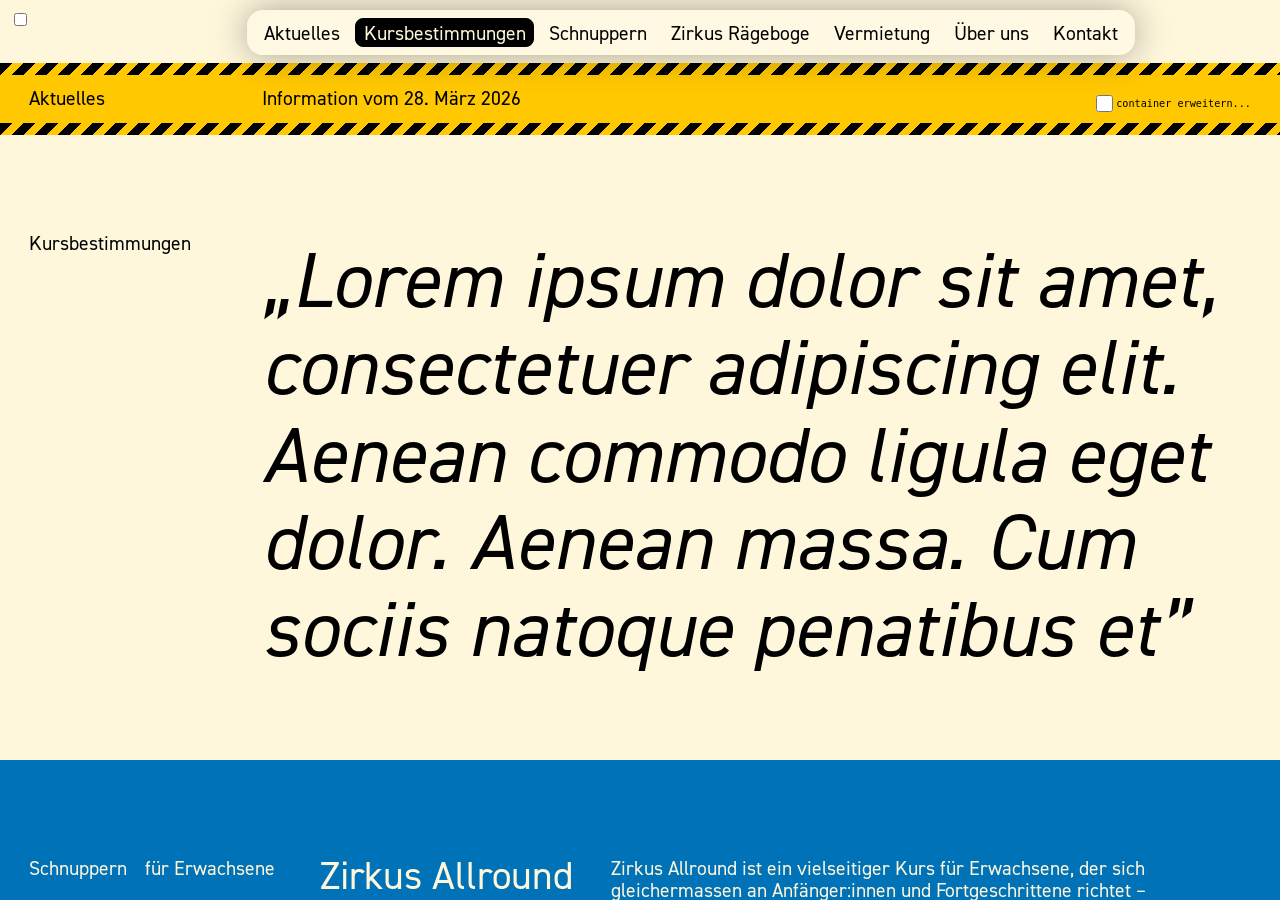
<file: index.html>
<!DOCTYPE html>
<html lang="de">
    <head>
        <meta charset="utf-8">
        <meta name="author" content="Tim Ott">
        <meta name="copyright" content="Tim Ott">
        <meta name="language" content="German">
        <meta name="revisit-after" content="7 days">
        <meta name="robots" content="index, follow, noarchive, nosnippet">
        <meta name="googlebot" content="index, follow">
        <meta name="viewport" content="width=device-width, initial-scale=1">
        <link rel="shortcut icon" type="image/png" href="assets/favicon.png">
        <link rel="stylesheet" type="text/css" href="css/stylesheet.min.css">
        <link rel="canonical" href="https://timott.ch">
        <meta name="title" content="Architekturfotograf mit Sitz in der Schweiz">
        <meta name="description" content="Vom Architekturmodell, über regelmässige Baustellenaufnahmen, bis hin zur umfassenden Schlussdokumentation freue ich mich, Ihre Arbeiten zur Aufwertung Ihres Portfolios nach klaren Vorgaben oder eigener Interpretation festhalten zu dürfen. Für Ihre Aufträge bin ich in der gesamten Schweiz sowie dem angrenzenden Ausland verfügbar.">
        <meta name="keywords" content="Tim Ott, timott, timott.ch, Architekturfotograf, Architekturfotografie, Architektur, architecture, architectural photographer, Schweiz, switzerland, Architekturmodell, Baustellenaufnahmen, Schlussdokumentation">
        <meta name="google-site-verification" content="xSkSBxSqVInMOVCsHo_F6kJqnmHd_l0r-AQa3zJwH3k">
        <meta property="og:type" content="website">
        <meta property="og:url" content="https://timott.ch">
        <meta property="og:site_name" content="Architekturfotograf mit Sitz in der Schweiz">
        <meta property="og:title" content="Architekturfotograf mit Sitz in der Schweiz">
        <meta property="og:description" content="Vom Architekturmodell, über regelmässige Baustellenaufnahmen, bis hin zur umfassenden Schlussdokumentation freue ich mich, Ihre Arbeiten zur Aufwertung Ihres Portfolios nach klaren Vorgaben oder eigener Interpretation festhalten zu dürfen. In der gesamten Schweiz sowie dem angrenzenden Ausland für Ihre Aufträge verfügbar.">
        <meta property="og:image" content="https://timott.ch/assets/wartenbergstrasse/wartenbergstrasse_052c.jpg">
        <meta property="og:image:type" content="image/jpeg">
        <meta property="og:image:width" content="1400">
        <meta property="og:image:height" content="1000">
        <meta property="twitter:url" content="https://timott.ch">
        <meta property="twitter:title" content="Architekturfotograf mit Sitz in der Schweiz">
        <meta property="twitter:description" content="Vom Architekturmodell, über regelmässige Baustellenaufnahmen, bis hin zur umfassenden Schlussdokumentation freue ich mich, Ihre Arbeiten zur Aufwertung Ihres Portfolios nach klaren Vorgaben oder eigener Interpretation festhalten zu dürfen. In der gesamten Schweiz sowie dem angrenzenden Ausland für Ihre Aufträge verfügbar.">
        <meta property="twitter:card" content="summary_large_image">
        <meta property="twitter:image" content="https://timott.ch/assets/wartenbergstrasse/wartenbergstrasse_052c.jpg">
        <title>ZSB</title>
        <script type="application/ld+json">
            {
            "@context": "https://schema.org",
            "@type": "Photographer",
            "name": "Tim Ott",
            "url": "https://timott.ch",
            "image": "https://timott.ch/assets/wartenbergstrasse/wartenbergstrasse_052c.jpg",
            "areaServed": {
                "@type": "Country",
                "name": "Switzerland"
            },
            "openingHoursSpecification": [
                {
                "@type": "OpeningHoursSpecification",
                "dayOfWeek": [
                    "Monday",
                    "Tuesday",
                    "Wednesday",
                    "Thursday",
                    "Friday"
                ],
                "opens": "09:00",
                "closes": "18:00"
                }
            ],
            "sameAs": [
                "https://www.linkedin.com/in/tim-ott",
                "https://www.instagram.com/timott.ch"
            ],
            "description": "Seit Abschluss der vierjährigen Ausbildung zum Fotograf EFZ an der F+F Schule für Kunst und Design in Zürich, mit vorangehendem Besuch des einjährigen Vorkurses an der Schule für Gestaltung in Basel, betätige ich mich als freischaffender Fotograf im Bereich der Architekturfotografie. Vom Architekturmodell, über regelmässige Baustellenaufnahmen, bis hin zur umfassenden Schlussdokumentation freue ich mich, Ihre Arbeiten zur Aufwertung Ihres Portfolios nach klaren Vorgaben oder eigener Interpretation festhalten zu dürfen. Für Ihre Aufträge bin ich in der gesamten Schweiz sowie dem angrenzenden Ausland verfügbar."
            }
        </script>
    </head>
    <body oncontextmenu="return false">
        <svg class="pageFader"></svg>

        <div class="SQ"></div>

        <div class="navTR fontM">
            <!--
            <img src="assets/logo.png" alt="" style="max-height: 100px;">
            -->
        </div>
        
        



<label class="menu-toggle-btn">
    <input type="checkbox" id="menu-toggle" class="menu-toggle">
    <div>
        <span></span>
        <span></span>
    </div>
</label>
<!---->
<nav class="menu fontM">
    <div class="menu-link" data-target="updates">Aktuelles</div>
    <div class="menu-link active" data-target="bestimmungen">Kursbestimmungen</div>
    <div class="menu-link" data-target="trial">Schnuppern</div>
    <div class="menu-link" data-target="zr">Zirkus Rägeboge</div>
    <div class="menu-link active" data-target="rental">Vermietung</div>
    <div class="menu-link" data-target="about">Über uns</div>
    <div class="menu-link" data-target="contact">Kontakt</div>
</nav>

<script>
const menuToggle = document.getElementById('menu-toggle');
const body = document.body;

function syncMenuLock() {
    body.style.overflow = menuToggle.checked ? 'hidden' : '';
}

menuToggle?.addEventListener('change', syncMenuLock);

document.querySelectorAll('.menu .menu-link').forEach(link => {
    link.addEventListener('click', () => {
        if (window.innerWidth <= 767.9) {
            menuToggle.checked = false;
            syncMenuLock();
        }
    });
});
</script>



        <div class="container">
            <!--

                        <svg class="exception" width="400px" height="400px" viewBox="0 0 400 400" xmlns="http://www.w3.org/2000/svg" style="fill: rgb(255, 102, 0);">
                            <circle cx="0px" cy="200px" r="200px"/>
                        </svg>
                        <svg class="exception" width="800" height="400" viewBox="0 0 800 400" xmlns="http://www.w3.org/2000/svg" style="margin-top: 400px;">
                            <rect x="0" y="0" width="800" height="400" rx="200"/>
                        </svg>
                        <svg class="exception pulse" width="200px" height="200px" viewBox="0 0 400 400" xmlns="http://www.w3.org/2000/svg" style="margin-left: 400px;">
                            <circle cx="200px" cy="200px" r="200px"/>
                        </svg>
                        <svg class="exception pulse" width="200px" height="200px" viewBox="0 0 400 400" xmlns="http://www.w3.org/2000/svg" style="margin-left: 600px;">
                            <circle cx="200px" cy="200px" r="200px"/>
                        </svg>
                        <svg class="exception pulse" width="200px" height="200px" viewBox="0 0 400 400" xmlns="http://www.w3.org/2000/svg" style="margin-left: 600px; margin-top: 200px;">
                            <circle cx="200px" cy="200px" r="200px"/>
                        </svg>
                        <svg class="exception pulse" width="200px" height="200px" viewBox="0 0 400 400" xmlns="http://www.w3.org/2000/svg" style="margin-left: 800px; margin-top: 200px;">
                            <circle cx="200px" cy="200px" r="200px"/>
                        </svg>
                        <svg class="exception pulse" width="200px" height="200px" viewBox="0 0 400 400" xmlns="http://www.w3.org/2000/svg" style="margin-left: 800px; margin-top: 400px;">
                            <circle cx="200px" cy="200px" r="200px"/>
                        </svg>
                        <svg class="exception pulse" width="200px" height="200px" viewBox="0 0 400 400" xmlns="http://www.w3.org/2000/svg" style="margin-left: 800px; margin-top: 600px;">
                            <circle cx="200px" cy="200px" r="200px"/>
                        </svg>
                        <svg class="exception" width="800" height="400" viewBox="0 0 800 400" xmlns="http://www.w3.org/2000/svg" style="margin-left: 1000px;">
                            <rect x="0" y="-200" width="800" height="400" rx="200"/>
                        </svg>
                        <svg class="exception" width="400px" height="400px" viewBox="0 0 400 400" xmlns="http://www.w3.org/2000/svg" style="margin-left: 1000px; margin-top: 200px;">
                            <circle cx="200px" cy="400px" r="200px"/>
                        </svg>
                        <svg class="exception pulse" width="200px" height="200px" viewBox="0 0 400 400" xmlns="http://www.w3.org/2000/svg" style="margin-left: 1400px; margin-top: 600px;">
                            <circle cx="200px" cy="200px" r="200px"/>
                        </svg>
                        <svg class="exception pulse" width="200px" height="200px" viewBox="0 0 400 400" xmlns="http://www.w3.org/2000/svg" style="margin-left: 1600px; margin-top: 600px;">
                            <circle cx="200px" cy="200px" r="200px"/>
                        </svg>
                        <svg class="exception pulse" width="200px" height="200px" viewBox="0 0 400 400" xmlns="http://www.w3.org/2000/svg" style="margin-left: 1600px; margin-top: 400px;">
                            <circle cx="200px" cy="200px" r="200px"/>
                        </svg>

            -->
            


            <div class="gridContainer updates" id="updates"></div>
            <div class="gridContainer bestimmungen" id="bestimmungen"></div>
            <div class="gridContainer trial" id="trial"></div>
            <div class="gridContainer zr" id="zr"></div>
            <div class="gridContainer rental" id="rental"></div>
            <div class="gridContainer about" id="about"></div>
            <div class="gridContainer contact" id="contact"></div>
        </div>

        <script src="js/preloadImages.min.js"></script>
        <script src="js/preventDrag.min.js"></script>
        <script src="js/pageFader.min.js"></script>
        <script src="js/lightbox.min.js"></script>
        <script src="js/contact.min.js"></script>
        <script>
    const container = document.querySelector('.container');
    const sections = Array.from(document.querySelectorAll('.menu-link')).map(link => ({
        link,
        el: document.getElementById(link.dataset.target)
    })).filter(s => s.el);

    let currentActive = -1;
    let isAnimating = false;
    let debounceTimer = null;

    function getVisiblePixels(el, top, height) {
        const start = Math.max(top, el.offsetTop);
        const end = Math.min(top + height, el.offsetTop + el.offsetHeight);
        return Math.max(0, end - start);
    }

    function findMostVisible() {
        const top = container.scrollTop;
        const height = container.clientHeight;
        
        let bestIndex = -1;
        let maxPixels = height * 0.3; // 30% threshold
        
        sections.forEach((sec, i) => {
            const pixels = getVisiblePixels(sec.el, top, height);
            if (pixels > maxPixels) {
                maxPixels = pixels;
                bestIndex = i;
            }
        });
        
        return bestIndex;
    }

    function updateActive(newIndex) {
        if (newIndex === -1 || newIndex === currentActive) return;
        
        sections.forEach((sec, i) => {
            sec.link.classList.toggle('active', i === newIndex);
        });
        currentActive = newIndex;
    }

    function onScroll() {
        if (isAnimating) {
            clearTimeout(debounceTimer);
            debounceTimer = setTimeout(() => {
                isAnimating = false;
                updateActive(findMostVisible());
            }, 150);
        } else {
            updateActive(findMostVisible());
        }
    }

    sections.forEach((sec, i) => {
        sec.link.addEventListener('click', (e) => {
            e.preventDefault();
            updateActive(i);
            isAnimating = true;
            clearTimeout(debounceTimer);
            sec.el.scrollIntoView({ behavior: 'smooth', block: 'start' });
        });
    });

    container.addEventListener('scroll', onScroll);
    window.addEventListener('resize', onScroll);
    
    setTimeout(onScroll, 100);
</script>



<!--
        <script src="js/editor.js"></script>
                -->










                <script>
(function() {
    let sqOverlayStyle = null;

    // Create checkbox
    const checkbox = document.createElement('input');
    checkbox.type = 'checkbox';
    checkbox.id = 'sqOverlayCheckbox';
    checkbox.style.position = 'fixed';
    checkbox.style.top = '10px';
    checkbox.style.left = '10px';
    checkbox.style.zIndex = '1000001';

    // Label (optional)
    const label = document.createElement('label');
    label.htmlFor = 'sqOverlayCheckbox';
    label.style.position = 'fixed';
    label.style.top = '10px';
    label.style.left = '35px';
    label.style.zIndex = '1000001';
    label.style.fontFamily = 'monospace';
    label.style.fontSize = '12px';

    document.body.appendChild(checkbox);
    document.body.appendChild(label);

    // Toggle overlay
    function toggleSQOverlay() {
        if (checkbox.checked) {
            sqOverlayStyle = document.createElement('style');
            sqOverlayStyle.id = 'sq-overlay';
            sqOverlayStyle.textContent = `
                .SQ {
                    background-color: rgba(0, 255, 0, .15);
                    z-index: 99;
                    position: fixed;
                    user-select: none;
                    pointer-events: none;
                    width: calc(100vw - calc((var(--maxWidth) / var(--baseValue)) * 2));
                    height: calc(100vh - calc((var(--maxWidth) / var(--baseValue)) * 2));
                    margin: calc((var(--maxWidth) / var(--baseValue)) * 1);
                }
                div, a, svg, p, img, * {
                    background-color: rgba(255, 0, 0, .15);
                }
            `;
            document.head.appendChild(sqOverlayStyle);
        } else {
            const existing = document.getElementById('sq-overlay');
            if (existing) existing.remove();
            sqOverlayStyle = null;
        }
    }

    checkbox.addEventListener('change', toggleSQOverlay);
})();

</script>








<script>
(function() {
    const instances = [
        {
            containerSelector: '#updates',
            checkboxId: 'menu-expand-updates',
            collapsedRows: 2.5,
            expandedRows: 25,
            positionTop: 'calc((var(--mWbV)) * 1)',
            positionRight: 'calc((var(--mWbV)) * 1)',
            labelText: 'container erweitern...'
        }
        // add more checkboxes here, array
    ];
    
    instances.forEach(c => {
        const el = document.querySelector(c.containerSelector);
        if (!el) return;
        
        el.style.cssText = 'position:relative;grid-template-columns:repeat(var(--baseValue), calc(var(--mWbV)));grid-template-rows:repeat(' + c.expandedRows + ', calc(var(--mWbV)));max-height:calc(' + c.collapsedRows + ' * var(--mWbV));transition:max-height 0.15s ease-out;z-index:0;';
        
        const wrap = document.createElement('div');
        wrap.style.cssText = 'position:absolute;top:' + c.positionTop + ';right:' + c.positionRight + ';z-index:999;display:flex;align-items:center;gap:calc((var(--mWbV)) * 0.25);pointer-events:auto;';
        
        const cb = document.createElement('input');
        cb.type = 'checkbox';
        cb.id = c.checkboxId;
        cb.checked = false;
        cb.style.cssText = 'cursor:pointer;width:calc((var(--mWbV)) * 0.6);height:calc((var(--mWbV)) * 0.6);flex-shrink:0;';
        
        const lb = document.createElement('label');
        lb.htmlFor = c.checkboxId;
        lb.textContent = c.labelText;
        lb.style.cssText = 'font-family:monospace;font-size:calc((var(--mWbV)) * 0.35);cursor:pointer;user-select:none;white-space:nowrap;';
        
        wrap.append(cb, lb);
        el.prepend(wrap);
        
        cb.onchange = function() {
            el.style.maxHeight = 'calc(' + (this.checked ? c.expandedRows : c.collapsedRows) + ' * var(--mWbV))';
        };
    });
})();
</script>



<script>
    (function() {
  const container = document.querySelector('#updates') || document.querySelector('.updates');
  if (!container) return;

  // Ensure relative positioning only if needed
  if (window.getComputedStyle(container).position === 'static') {
    container.style.position = 'relative';
  }

  const style = document.createElement('style');
  style.textContent = `
    .animated-warning-border::before {
      content: "";
      position: absolute;
      top: 0;
      left: 0;
      right: 0;
      height: 12px;
      background: repeating-linear-gradient(
       -45deg,
        rgb(255, 200, 0) 0px,
        rgb(255, 200, 0) 8px,
        black 8px,
        black 16px
      );
      background-size: 23px 23px;
      animation: stripeSlide 0.8s linear infinite;
      z-index: 1;
    }

    .animated-warning-border .bottom-border {
      position: absolute;
      bottom: 0;
      left: 0;
      right: 0;
      height: 12px;
      background: repeating-linear-gradient(
        -45deg,
        rgb(255, 200, 0) 0px,
        rgb(255, 200, 0) 8px,
        black 8px,
        black 16px
      );
      background-size: 23px 23px;
      animation: stripeSlideReverse 0.8s linear infinite;
      z-index: 1;
    }

    @keyframes stripeSlide {
      from { background-position: 0 0; }
      to { background-position: 23px 23px; }
    }

    @keyframes stripeSlideReverse {
      from { background-position: 23px 23px; }
      to { background-position: 0 0; }
    }
  `;

  document.head.appendChild(style);
  container.classList.add('animated-warning-border');

  // Add bottom border as separate element (doesn't conflict with your ::after)
  const bottomBorder = document.createElement('div');
  bottomBorder.className = 'bottom-border';
  container.appendChild(bottomBorder);
})();
</script>
    </body>
</html>
</file>
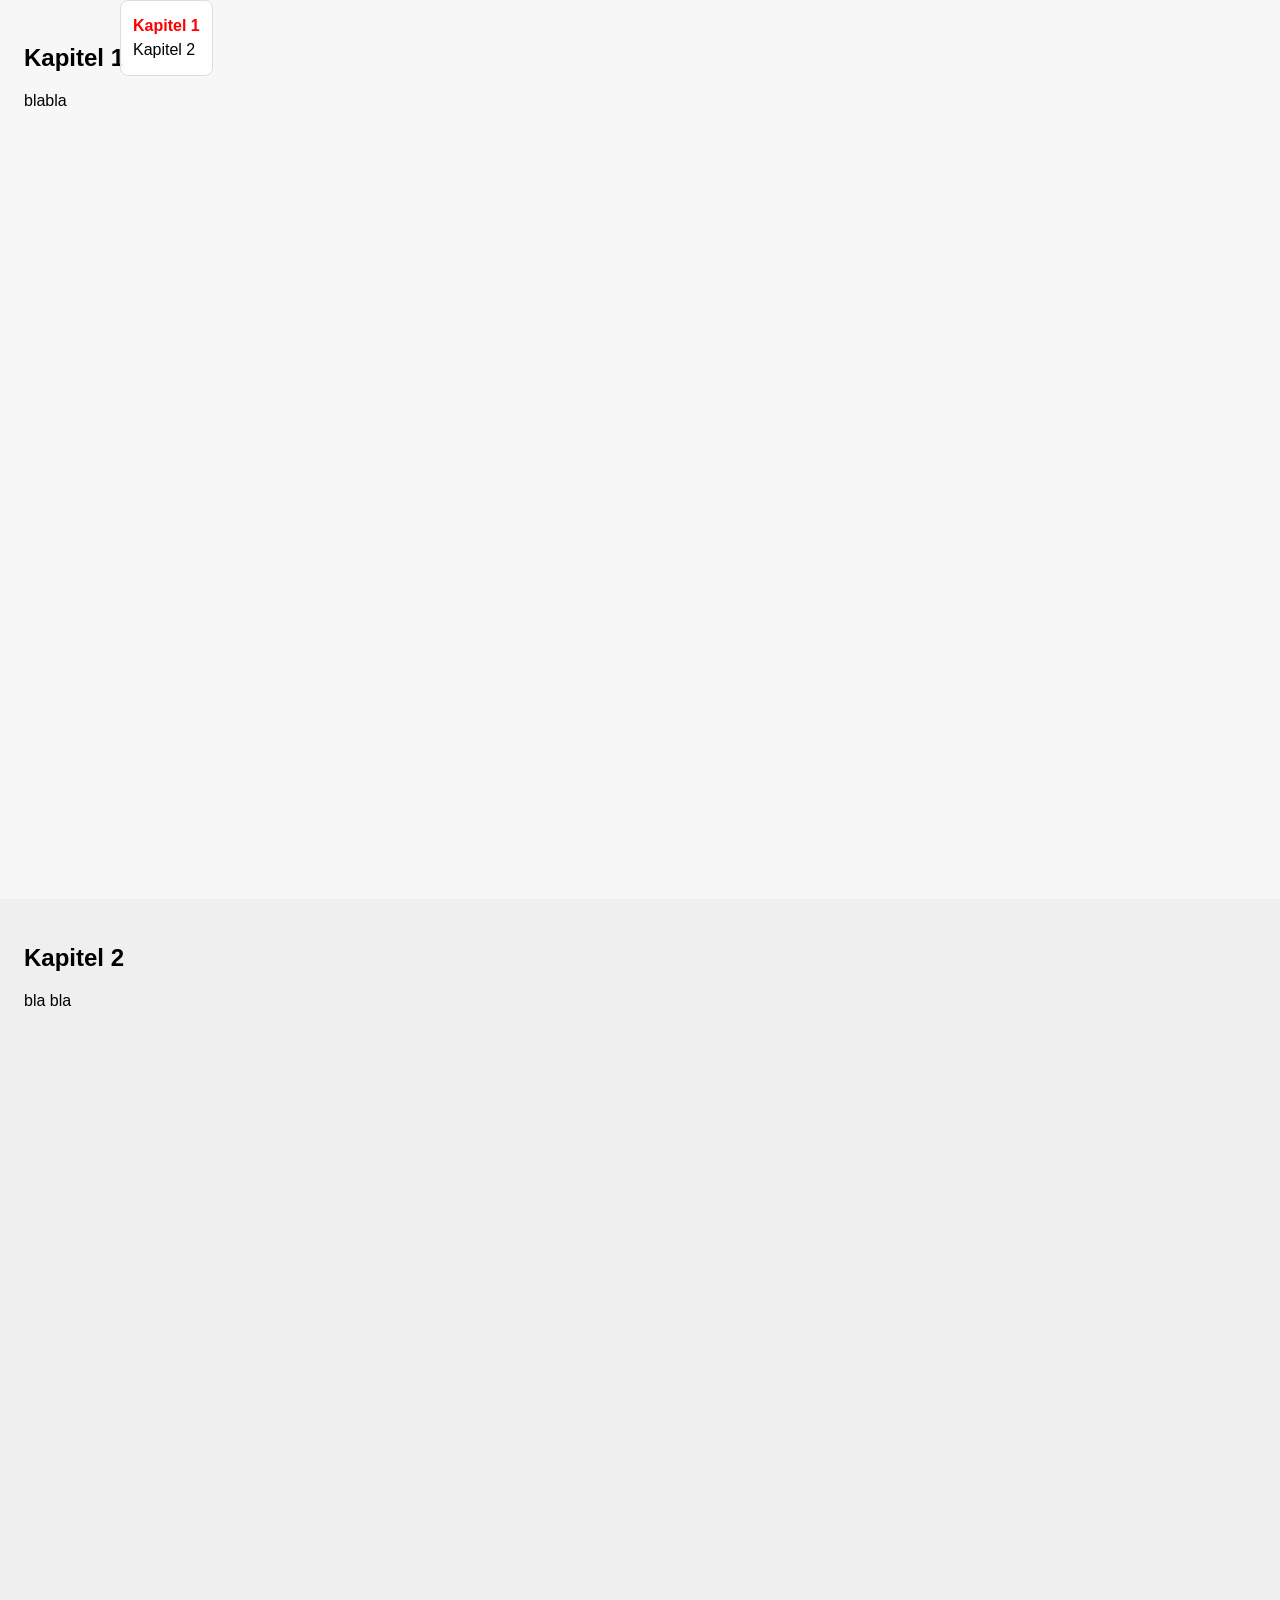
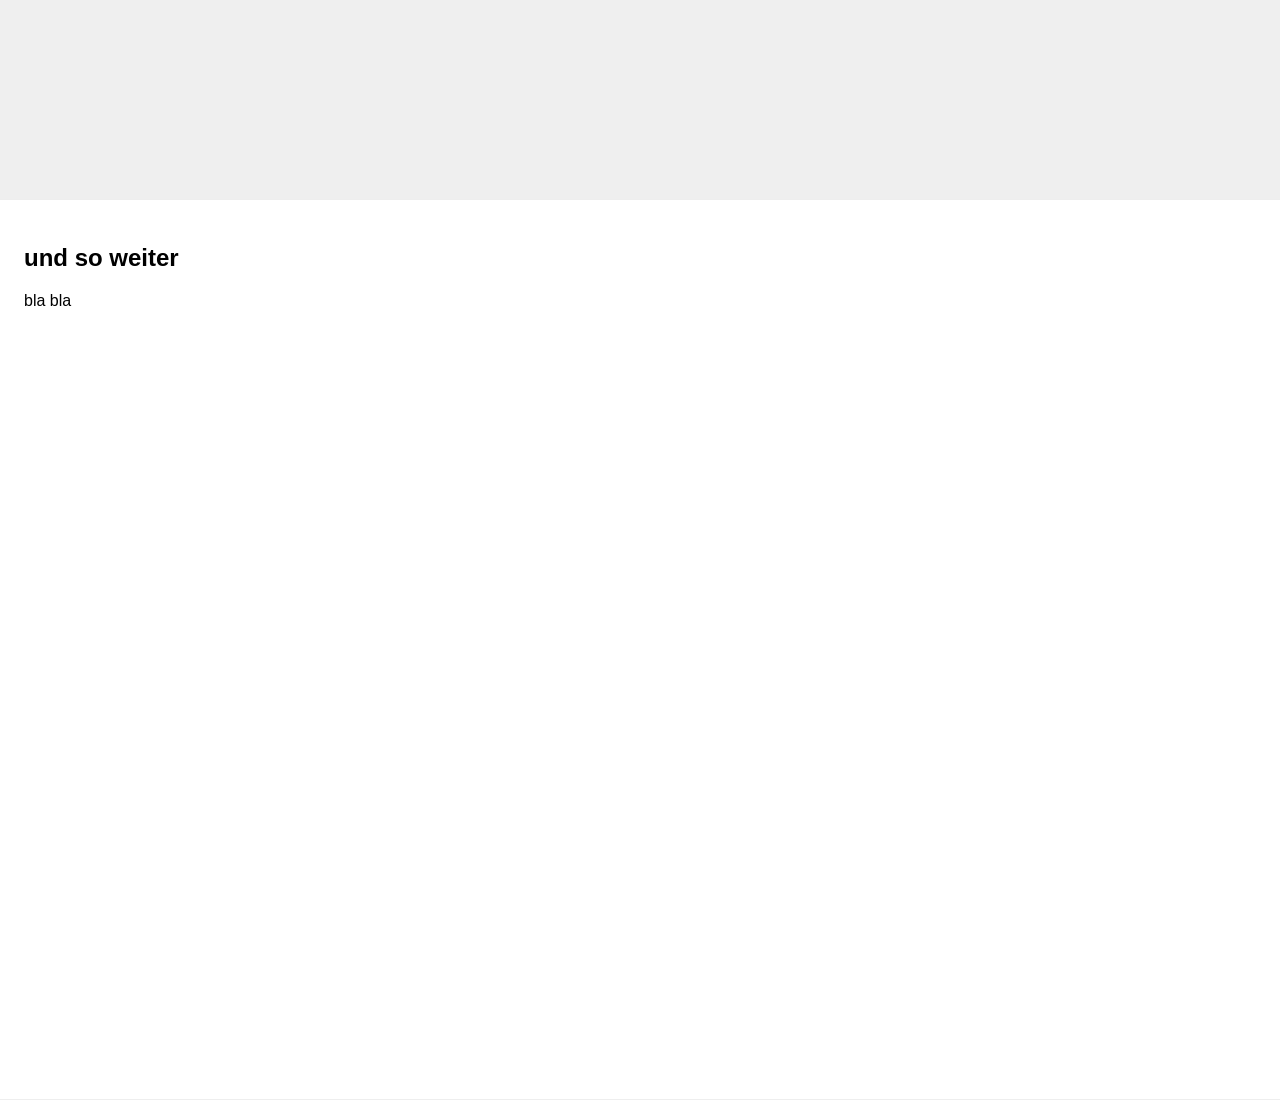
<file: kapitel/index.html>
<!doctype html>
<html lang="en">
<head>
<meta charset="utf-8" />
<meta name="viewport" content="width=device-width, initial-scale=1" />
<title>Fixed Menu</title>
<style>
  html {
    scroll-behavior: smooth;
  }

  body {
    margin: 0;
    font-family: Arial, sans-serif;
    min-height: 200vh;
  }

  .menu {
    position: fixed;
    margin-left: 120px;
    z-index: 1000;
    background: rgba(255, 255, 255, 0.85);
    padding: 10px 12px;
    border: 1px solid #ddd;
    border-radius: 8px;
    backdrop-filter: blur(4px);
  }

  .menu a {
    display: block;
    color: #000;
    text-decoration: none;
    margin: 6px 0;
    font-size: 16px;
  }

  .menu a.active {
    color: red;
    font-weight: bold;
  }

  section {
    height: 100vh;
    padding: 24px;
    box-sizing: border-box;
    border-bottom: 1px solid #eee;
  }

  #s40 {
    background: #f7f7f7;
  }

  #s80 {
    background: #efefef;
  }

  /* Optional: helps anchor targets not hide under fixed menu */
  section {
    scroll-margin-top: 60px;
  }
</style>
</head>
<body>

<nav class="menu">
  <a href="" id="link40">Kapitel 1</a>
  <a href="" id="link80">Kapitel 2</a>
</nav>

<section id="s40">
  <h1>Kapitel 1</h1>
  <p>blabla</p>
</section>

<section id="s80">
  <h1>Kapitel 2</h1>
  <p>bla bla</p>
</section>

<section>
  <h1>und so weiter</h1>
  <p>bla bla</p>
</section>

<script>
  const link40 = document.getElementById('link40');
  const link80 = document.getElementById('link80');
  const s40 = document.getElementById('s40');
  const s80 = document.getElementById('s80');

  function setActive() {
    const y = window.scrollY;
    const vh = window.innerHeight;
    const docH = document.documentElement.scrollHeight;
    const maxScroll = Math.max(1, docH - vh);

    const p = y / maxScroll; // 0.0 to 1.0

    link40.classList.remove('active');
    link80.classList.remove('active');

    if (p < 0.4) {
      link40.classList.add('active');
    } else {
      link80.classList.add('active');
    }
  }

  window.addEventListener('scroll', setActive);
  window.addEventListener('resize', setActive);
  setActive();

  link40.addEventListener('click', (e) => {
    e.preventDefault();
    s40.scrollIntoView({ behavior: 'smooth', block: 'start' });
  });

  link80.addEventListener('click', (e) => {
    e.preventDefault();
    s80.scrollIntoView({ behavior: 'smooth', block: 'start' });
  });
</script>

</body>
</html>
</file>
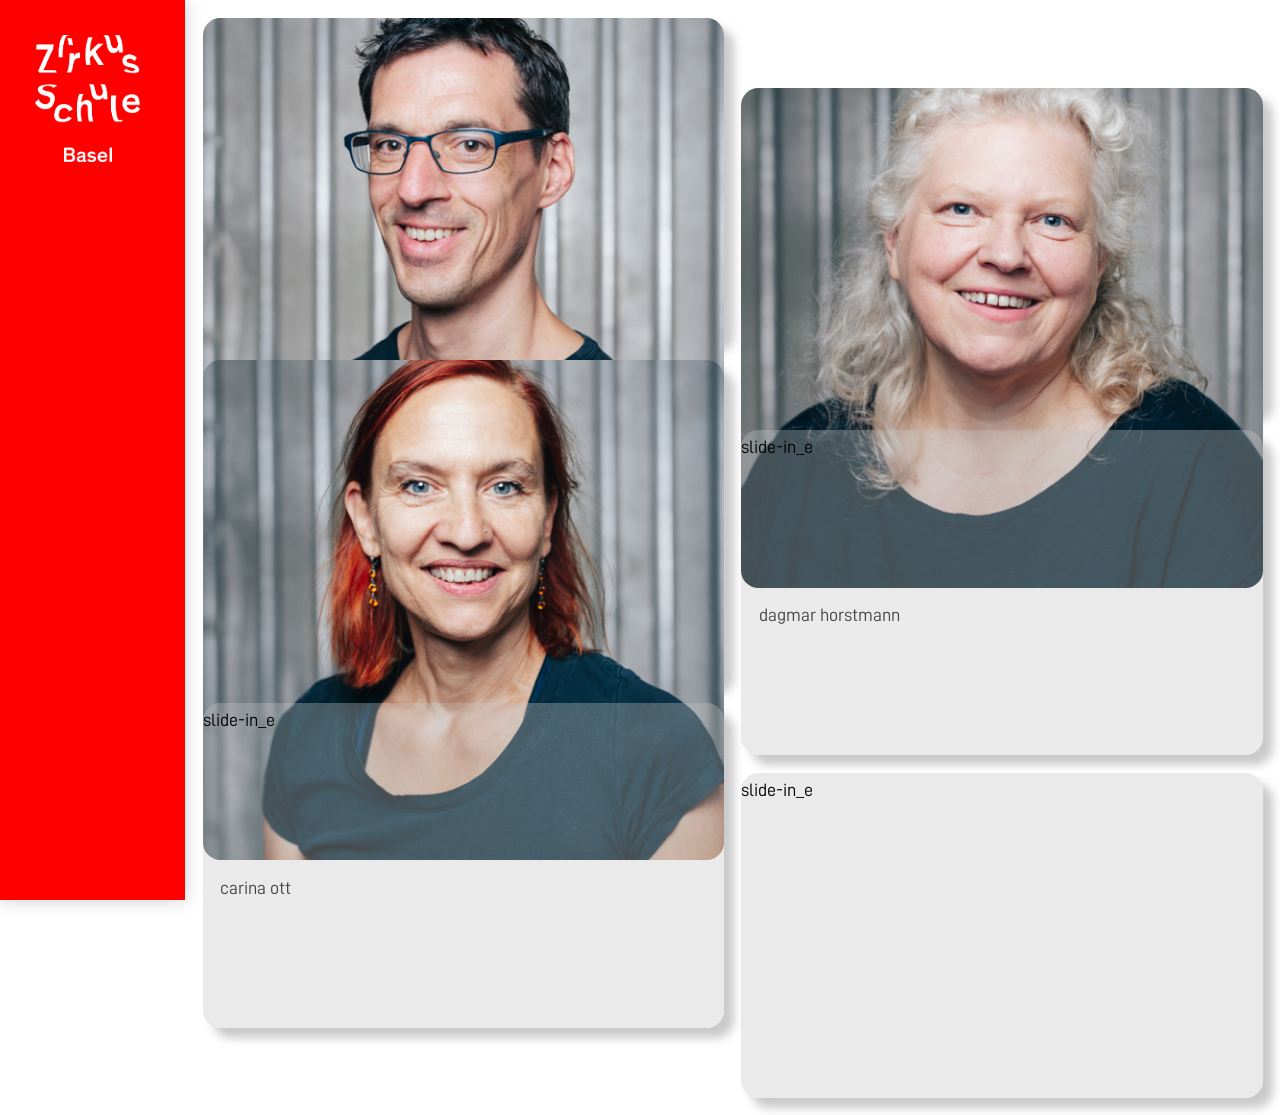
<file: index_bak_000.html>
<!DOCTYPE html>
<html lang="en">
    <head>
        <meta charset="utf-8">
        <meta name="viewport" content="width=device-width, initial-scale=1">
        <title>
            toggleable
        </title>
        <style>
            @font-face {
                font-family: 'font';
                src: url('docs/font/font.eot');
                src: url('docs/font/font.eot?#iefix') format('embedded-opentype'),
                    url('docs/font/font.woff2') format('woff2'),
                    url('docs/font/font.woff') format('woff'),
                    url('docs/font/font.ttf') format('truetype'),
                    url('docs/font/font.svg#d-dinregular') format('svg');
                font-weight: normal;
                font-style: normal;
            }
            ::-webkit-scrollbar {
                display: none;
            }
            * {
                background-color: transparent;

                padding: 0;
                margin: 0;

                -ms-overflow-style: none;
                scrollbar-width: none;

                -webkit-user-select: none;
                -webkit-touch-callout: none;
                -moz-user-select: none;
                -ms-user-select: none;
                user-select: none;

                font-family: "font";
                text-transform: lowercase;
                text-decoration: none;
                line-height: 1.2;
                color: black;
            }
            body {
				width: 100%;
				height: 100vh;
			}
            .sidebar {
				background-color: red;
				position: fixed;
				display: block;

				height: 100%;
			}
            .header, .footer {
                background-color: inherit;
			}
			.footer
			{
				position: absolute;
				bottom: 0px;
			}
            .main {
                height: calc(100vh - 140px);
                overflow: scroll;
            }
            .column_left {
                display: block;
                position: absolute;
            }
            .column_right {
                display: block;
                position: absolute;
                right: 0;
            }
            .cube {
                background-color: rgba(195, 195, 195, 0.35);

                box-shadow: 10px 10px 10px rgba(100, 100, 100, .35);
                border-radius: 17.5px 17.5px 17.5px 17.5px;

                font-size: 17.5px;
                line-height: 35px;
            }s
            .spacing_350 {
                background-color: inherit;
                display: block;
                height: 125px;
            }
            .slide-in_a {
                margin: 17.5px 17.5px 17.5px 0px;

                opacity: 0;
                -webkit-animation: slidein 1s ease 0s forwards;
                -moz-animation: slidein 1s ease 0s forwards;
                -o-animation: slidein 1s ease 0s forwards;
                animation: slidein 1s ease 0s forwards;
            }
            .slide-in_b {
                margin: 17.5px 17.5px 17.5px 0px;

                opacity: 0;
                -webkit-animation: slidein 1s ease .1s forwards;
                -moz-animation: slidein 1s ease .1s forwards;
                -o-animation: slidein 1s ease .1s forwards;
                animation: slidein 1s ease .1s forwards;
            }
            .slide-in_c {
                margin: 17.5px 17.5px 17.5px 0px;

                opacity: 0;
                -webkit-animation: slidein 1s ease .2s forwards;
                -moz-animation: slidein 1s ease .2s forwards;
                -o-animation: slidein 1s ease .2s forwards;
                animation: slidein 1s ease .2s forwards;
            }
            .slide-in_d {
                margin: 17.5px 17.5px 17.5px 0px;

                opacity: 0;
                -webkit-animation: slidein 1s ease .3s forwards;
                -moz-animation: slidein 1s ease .3s forwards;
                -o-animation: slidein 1s ease .3s forwards;
                animation: slidein 1s ease .3s forwards;
            }
            .slide-in_e {
                margin: 17.5px 17.5px 17.5px 0px;

                opacity: 0;
                -webkit-animation: slidein 1s ease .4s forwards;
                -moz-animation: slidein 1s ease .4s forwards;
                -o-animation: slidein 1s ease .4s forwards;
                animation: slidein 1s ease .4s forwards;
            }
            .slide-in_f {
                margin: 17.5px 17.5px 17.5px 0px;

                opacity: 0;
                -webkit-animation: slidein 1s ease .5s forwards;
                -moz-animation: slidein 1s ease .5s forwards;
                -o-animation: slidein 1s ease .5s forwards;
                animation: slidein 1s ease .5s forwards;
            }
            @-webkit-keyframes slidein {
                0% {
                    transform: translateY(35px);
                    opacity: 0;
                }
                100% {
                    transform: translateY(0px);
                    opacity: 1;
                }
            }
            @-moz-keyframes slidein {
                0% {
                    transform: translateY(35px);
                    opacity: 0;
                }
                100% {
                    transform: translateY(0px);
                    opacity: 1;
                }
            }
            @-o-keyframes slidein {
                0% {
                    transform: translateY(35px);
                    opacity: 0;
                }
                100% {
                    transform: translateY(0px);
                    opacity: 1;
                }
            }
            @keyframes slidein {
                0% {
                    transform: translateY(35px);
                    opacity: 0;
                }
                100% {
                    transform: translateY(0px);
                    opacity: 1;
                }
            }
            .img {
                max-width: 100%;

                background-size: cover;
                background-position: center; /* top, 0px -35px; */
                
                border-radius: 17.5px 17.5px 17.5px 17.5px;
            }
            #img_jonas {
                background-image: url('docs/tim_ott_2019_08_portraits_zsb_000.jpg');
            }
            #img_dagmar {
                background-image: url('docs/tim_ott_2019_08_portraits_zsb_005.jpg');
            }
            #img_carina {
                background-image: url('docs/tim_ott_2019_08_portraits_zsb_004.jpg');
            }
            .font {
                padding: 17.5px 0px 0px 17.5px;
            }
            @media screen and (max-width: 600px) {
				.desktop, #desktop {
					display: none !important;
				}
                .sidebar {
					background-color: transparent;
                    margin: 0px;
                    z-index: 1;
				}
				.header, .footer {
					background-color: red;
					display: flex;
					padding: 17.5px 17.5px 17.5px 17.5px;
				}
				.header {
					box-shadow: 0px 10px 10px rgba(0, 0, 0, .2);
				}
				.footer {
					box-shadow: 0px -10px 10px rgba(0, 0, 0, .2);
				}
                .header img {
					background-color: transparent;
					width: 65px;
					margin: 8.25px 8.25px 8.25px 8.25px;
				}
                .main {
                    margin: 0px 0px 0px 17.5px;
                }
                .column_left {
                    margin: 35px 0px 0px 0px;
                }
                .column_right {
                    margin: calc(52.5px + 35px) 0px 0px 0px;
                }
                .cube {
                    width: calc(calc(100vw / 2) - 26.25px);
                    height: 325px;
                }
                .img {
                    height: 250px;
                }
			}
			@media screen and (min-width: 601px) {
				.mobile, #mobile {
					display: none !important;
				}
                .sidebar {
					background-color: red;
					box-shadow: 0px 0px 17.5px rgba(0, 0, 0, .2);
					width: 185px;
				}
				.header, .footer {
					background-color: inherit;
					display: block;
				}
				.footer {
					margin: 17.5px 0px 35px 0px;
				}
                .header img {
					background-color: transparent;
					width: 105px;
					margin: 35px 35px 26.75px 35px;
				}
                .main {
                    margin: 0px 0px 0px calc(17.5px + 185px);
                }
                .column_right {
                    margin: 70px 0px 0px 0px;
                }
                .cube {
                    width: calc(calc(calc(100vw / 2) - 26.25px) - 92.5px); /* 92.5 is halved value from main margin +X */
                    height: 325px;
                }
                .img {
                    height: 500px;
                }
			}
        </style>
    </head>
    <body oncontextmenu="return false">
        <div class="sidebar">
            <div class="header">
                <img src="docs/docs_logo_white.png" width="100%" height="auto" title="" alt="">
            </div>
            <div class="footer">
            </div>
        </div>
        <div class="main">
            <div class="desktop">
                <div class="column_left">
                    <div class="cube slide-in_a">
                        <div class="img" id="img_jonas"></div>
                        <div class="font">
                            Jonas Altaus
                        </div>
                    </div>
                    <div class="cube slide-in_c">
                        <div class="img" id="img_carina"></div>
                        <div class="font">
                            Carina Ott
                        </div>
                    </div>
                    <div class="cube slide-in_e">
                        slide-in_e
                    </div>
                </div>
                <div class="column_right">
                    <div class="cube slide-in_b">
                        <div class="img" id="img_dagmar"></div>
                        <div class="font">
                            Dagmar Horstmann
                        </div>   
                    </div>
                    <div class="cube slide-in_d">
                        slide-in_e
                    </div>
                    <div class="cube slide-in_f">
                        slide-in_e
                    </div>
                </div>
            </div>
            <div class="mobile">
                <div class="column_left">
                    <div class="cube slide-in_a">
                        <div class="img" id="img_jonas"></div>
                        <div class="font">
                            Jonas Altaus
                        </div>
                    </div>
                    <div class="cube slide-in_c">
                        <div class="img" id="img_carina"></div>
                        <div class="font">
                            Carina Ott
                        </div>
                    </div>
                    <div class="cube slide-in_e">
                        slide-in_e
                    </div>
                </div>
                <div class="column_right">
                    <div class="cube slide-in_b">
                        <div class="img" id="img_dagmar"></div>
                        <div class="font">
                            Dagmar Horstmann
                        </div>   
                    </div>
                    <div class="cube slide-in_d">
                        slide-in_e
                    </div>
                    <div class="cube slide-in_f">
                        slide-in_e
                    </div>
                </div>
            </div>
        </div>
    </body>
</html>
</file>
<file: css/stylesheet.min.css>
@font-face {
    font-family: "din-2014";
    src:    url(../assets/font/din_2014_400_normal.eot),
            url('../assets/font/din_2014_400_normal.eot?#iefix') format('embedded-opentype'),
            url(../assets/font/din_2014_400_normal.woff2) format('woff2'),
            url(../assets/font/din_2014_400_normal.woff) format('woff'),
            url(../assets/font/din_2014_400_normal.ttf) format('truetype'),
            url('../assets/font/din_2014_400_normal.svg#din-2014') format('svg');
    font-display: auto;
    font-stretch: normal;
    font-weight: 400;
    font-style: normal;
}
@font-face {
    font-family: "din-2014";
    src:    url(../assets/font/din_2014_400_italic.eot),
            url('../assets/font/din_2014_400_italic.eot?#iefix') format('embedded-opentype'),
            url(../assets/font/din_2014_400_italic.woff2) format('woff2'),
            url(../assets/font/din_2014_400_italic.woff) format('woff'),
            url(../assets/font/din_2014_400_italic.ttf) format('truetype'),
            url('../assets/font/din_2014_400_italic.svg#din-2014') format('svg');
    font-display: auto;
    font-stretch: normal;
    font-weight: 400;
    font-style: italic;
}
:root {
    --black: rgba(0, 0, 0, 1);
    --white: rgb(255, 247, 220);
    --transparent: rgba(0, 0, 0, 0);
    --mWbV: var(--maxWidth) / var(--baseValue);
}
::-webkit-scrollbar {
    display: none;
}
* {
    -ms-overflow-style: none;
    scrollbar-width: none;
    box-sizing: border-box;
    gap: 0 !important;
    row-gap: 0 !important;
    column-gap: 0 !important;
}
html {
    -webkit-user-select: none;
    -moz-user-select: none;
    -ms-user-select: none;
    user-select: none;
    -webkit-touch-callout: none;
    -webkit-tap-highlight-color: var(--transparent);
    hyphenate-character: '-';
    -webkit-hyphens: none;
    -ms-hyphens: none;
    hyphens: none;
}
body {
    background-color: var(--white);
    padding: 0;
    margin: 0;
}
div, a, svg, p, img {
    background-color: transparent;
    padding: 0;
    margin: 0;
    border: 0;
    border-spacing: 0;
    -webkit-transition: opacity .15s ease-out;
    -moz-transition: opacity .15s ease-out;
    -ms-transition: opacity .15s ease-out;
    -o-transition: opacity .15s ease-out;
    transition: opacity .15s ease-out;
    font-size: 100%;
    text-align: left;
    text-transform: none;
    text-decoration: none;
    vertical-align: baseline;
    font-family: "din-2014", sans-serif;
    font-weight: 400;
    font-style: normal;
    color: var(--black);
}
.underline {
    font-style: italic;
    -webkit-text-decoration: underline;
    -moz-text-decoration: underline;
    -ms-text-decoration: underline;
    -o-text-decoration: underline;
    text-decoration: underline;
}
.translucent {
    opacity: .25;
}
p:not(:nth-child(1)) {
    text-indent: calc((var(--mWbV)) * 2);
}
svg {
    position: absolute;
    stroke: var(--black);
    stroke-width: calc((var(--mWbV)) * .01);
}
a,
svg {
    pointer-events: all;
}
a:hover,
svg:hover {
    opacity: .3;
    cursor: pointer;
}
.navTR,
.toggle {
    display: block;
}
.navTR,
.navBR {
    text-align: right;
}
.lightboxCount {
    left: 50%;
    bottom: 0;
    -webkit-transform: translateX(-50%);
    -moz-transform: translateX(-50%);
    -ms-transform: translateX(-50%);
    -o-transform: translateX(-50%);
    transform: translateX(-50%);
    text-indent: 0 !important;
    text-align: center;
}
.navTR,
.lightboxPrev,
.lightboxNext,
.navBL,
.lightboxCount,
.navBR,
.lightboxClose {
    position: fixed;
    margin: 0 !important;
    z-index: 2;
}
.lightboxPrev,
.lightboxNext {
    top: 50%;
    -webkit-transform: translateY(-50%);
    -moz-transform: translateY(-50%);
    -ms-transform: translateY(-50%);
    -o-transform: translateY(-50%);
    transform: translateY(-50%);
}
.lightboxPrev:active,
.lightboxNext:active {
    -webkit-transform: translateX(0%) translateY(-50%) scale(.9);
    -moz-transform: translateX(0%) translateY(-50%) scale(.9);
    -ms-transform: translateX(0%) translateY(-50%) scale(.9);
    -o-transform: translateX(0%) translateY(-50%) scale(.9);
    transform: translateX(0%) translateY(-50%) scale(.9);
}
.container {
    position: relative;
    height: 100vh;
    padding-top: calc((var(--mWbV)) * 2.15);
    overflow-x: hidden;
    overflow-y: scroll;
    -webkit-transform: translateZ(0);
    -moz-transform: translateZ(0);
    -ms-transform: translateZ(0);
    -o-transform: translateZ(0);
    transform: translateZ(0);
    z-index: 0;
}
.gridContainer {
    display: grid;
    grid-template-columns: repeat(var(--baseValue), calc(var(--mWbV)));
}
/* for info and impressum page */
.contentContainer {
    position: absolute;
}
.lightbox {
    background-color: var(--white);
    position: fixed;
    display: none;
    left: 0;
    top: 0;
    right: 0;
    bottom: 0;
    z-index: 3;
}
.lightbox img {
    position: absolute;
    top: 50%;
    left: 50%;
    -webkit-transform: translate(-50%, -50%);
    -moz-transform: translate(-50%, -50%);
    -ms-transform: translate(-50%, -50%);
    -o-transform: translate(-50%, -50%);
    transform: translate(-50%, -50%);
    z-index: 4;
}
.pageFader {
    background-color: var(--white);
    position: fixed;
    height: 100vh;
    width: 100vw;
    pointer-events: none;
    z-index: 99;
}
.pageFader.fade-out {
    opacity: 0;
}
.pageFader.fade-in {
    opacity: 1;
}





/* clean below this, make final GALLERY SETTING structure */
/* clean below this, make final GALLERY SETTING structure */
/* clean below this, make final GALLERY SETTING structure */




@media only screen and (max-width:767.9px) {
    .lightboxPrev,
    .lightboxNext,
    .navBR {
        height: calc((var(--mWbV)) * .75); /* originally 1.5 */
    }
    .lightboxClose {
        top: calc((var(--mWbV)) * 1);
        right: calc((var(--mWbV)) * 1);
    }
    .lightboxPrev,
    .lightboxNext,
    .lightboxCount,
    .toggle {
        display: none;
    }
    .lightbox img {
        max-width: calc((var(--mWbV)) * 14);
        max-height: calc(100vh - calc(var(--mWbV)) * 6);
    }
    .imgContainer {
        pointer-events: none;
        cursor: default;
    }
}
@media only screen and (min-width:768px) and (max-width:1159.9px) {
    .lightboxPrev,
    .lightboxNext,
    .navBR {
        height: calc((var(--mWbV)) * 1); /* originally 2 */
    }
    .lightboxClose {
        top: calc((var(--mWbV)) * 2);
        right: calc((var(--mWbV)) * 2);
    }
    .lightboxPrev {
        left: calc((var(--mWbV)) * 2);
    }
    .lightboxNext {
        right: calc((var(--mWbV)) * 2);
    }
    .lightbox img {
        max-width: calc((var(--mWbV)) * 34);
        max-height: calc(100vh - calc(var(--mWbV)) * 5);
    }
}
@media only screen and (min-width:1160px) {
    .lightboxPrev,
    .lightboxNext,
    .navBR {
        height: calc((var(--mWbV)) * 1);
    }

    .lightboxClose {
        top: calc((var(--mWbV)) * 1);
        right: calc((calc(var(--mWbV)) * 1) + var(--margin));
    }
    .lightboxPrev {
        left: calc((calc(var(--mWbV)) * 1) + var(--margin));
    }
    .lightboxNext {
        right: calc((calc(var(--mWbV)) * 1) + var(--margin));
    }
    .navBR {
        bottom: calc((var(--mWbV)) * .8);
        right: calc((calc(var(--mWbV)) * .85) + var(--margin));
    }
    .lightbox img {
        max-width: calc((var(--mWbV)) * 38);
        max-height: calc(100vh - calc(var(--mWbV)) * 5);
    }
}



/* clean above this, make final GALLERY SETTING structure */
/* clean above this, make final GALLERY SETTING structure */
/* clean above this, make final GALLERY SETTING structure */








/* FINISHED CODE AFTER THIS */
/* FINISHED CODE AFTER THIS */
/* FINISHED CODE AFTER THIS */
/* FINISHED CODE AFTER THIS */
/* FINISHED CODE AFTER THIS */

/* LIGHTBOX SETTINGS */

/* PHONE */
@media only screen and (max-width:767.9px) {

}
/* TABLET */
@media only screen and (min-width:768px) and (max-width:1159.9px) {
    .lightboxCount {
        height: calc((var(--mWbV)) * 1.6);
        font-size: calc((var(--mWbV)) * .45); /* base value = x1 */
        line-height: calc((var(--mWbV)) * .5);
        margin-bottom: calc((var(--mWbV)) * 1);
    }
}
/* DESKTOP */
@media only screen and (min-width:1160px) {
    .lightboxCount {
        height: calc((var(--mWbV)) * 1.6);
        font-size: calc((var(--mWbV)) * .45); /* base value = x1 */
        line-height: calc((var(--mWbV)) * .5);
        margin-bottom: calc((var(--mWbV)) * 1);
    }
}
/* ULTRAWIDE */
@media only screen and (min-width:1440px) and (min-aspect-ratio:21/9) {

}

/* NAV SETTINGS */

/* PHONE */
@media only screen and (max-width:767.9px) {
    .navTR {
        top: calc((var(--mWbV)) * .86);
        right: calc((var(--mWbV)) * .98);
    }
    .navBL {
        bottom: calc((var(--mWbV)) * .85);
        left: calc((var(--mWbV)) * .95);
    }
    .navBR {
        bottom: calc((var(--mWbV)) * .88);
        right: calc((var(--mWbV)) * .88);
    }
    svg:not(.exception) {
        width: calc((var(--mWbV)) * .75);
    }
    #svgMail {
        right: calc((var(--mWbV)) * 2.36);
    }
    #svgTel {
        right: calc((var(--mWbV)) * 1.125);
    }
    #svgSocial {
        right: calc((var(--mWbV)) * 0);
    }
}
/* TABLET */
@media only screen and (min-width:768px) and (max-width:1159.9px) {
    .navTR {
        top: calc((var(--mWbV)) * .725);
        right: calc((var(--mWbV)) * .96);
    }
    .navBL {
        bottom: calc((var(--mWbV)) * .72);
        left: calc((var(--mWbV)) * .9);
    }
    .navBR {
        bottom: calc((var(--mWbV)) * 1.28);
        right: calc((var(--mWbV)) * .78);
    }
    svg:not(.exception) {
        width: calc((var(--mWbV)) * 1.5);
    }
    #svgMail {
        right: calc((var(--mWbV)) * 4.725);
    }
    #svgTel {
        right: calc((var(--mWbV)) * 2.25);
    }
    #svgSocial {
        right: calc((var(--mWbV)) * 0);
    }
}
/* DESKTOP */
@media only screen and (min-width:1160px) {
    .navTR {
        top: calc((var(--mWbV)) * .87);
        right: calc((var(--mWbV)) * .97);
    }
    .navBL {
        bottom: calc((var(--mWbV)) * .85);
        left: calc((var(--mWbV)) * .945);
    }
    .navBR {
        bottom: calc((var(--mWbV)) * .835);
        right: calc((var(--mWbV)) * .835);
    }
    svg:not(.exception) {
        width: calc((var(--mWbV)) * 1);
    }
    #svgMail {
        right: calc((var(--mWbV)) * 3.15);
    }
    #svgTel {
        right: calc((var(--mWbV)) * 1.5);
    }
    #svgSocial {
        right: calc((var(--mWbV)) * 0);
    }
}
/* ULTRAWIDE */
@media only screen and (min-width:1440px) and (min-aspect-ratio:21/9) {
    .navTR {
        top: calc((var(--mWbV)) * .87);
        right: calc(calc((var(--mWbV)) * 1.02) + var(--margin));
    }
    .navBL {
        bottom: calc((var(--mWbV)) * .85);
        left: calc(calc((var(--mWbV)) * .96) + var(--margin));
    }
    .navBR {
        bottom: calc((var(--mWbV)) * .85);
        right: calc(calc((var(--mWbV)) * .835) + var(--margin));
    }
}

/* CONTENT CONTAINER SETTINGS */

/* PHONE */
@media only screen and (max-width:767.9px) {
    .contentContainer {
        padding: calc((var(--mWbV)) * .86) calc((var(--mWbV)) * 1) calc((var(--mWbV)) * 1.225) calc((var(--mWbV)) * .96);
    }
}
/* TABLET */
@media only screen and (min-width:768px) and (max-width:1159.9px) {
    .contentContainer {
        padding: calc((var(--mWbV)) * .87) calc((var(--mWbV)) * 22.25) calc((var(--mWbV)) * 1.78) calc((var(--mWbV)) * .945);
    }
}
/* DESKTOP */
@media only screen and (min-width:1160px) {
    .contentContainer {
        padding: calc((var(--mWbV)) * .87) calc((var(--mWbV)) * 22.25) calc((var(--mWbV)) * 1.225) calc((var(--mWbV)) * .945);
    }
}
/* ULTRAWIDE */
@media only screen and (min-width:1440px) and (min-aspect-ratio:21/9) {
    .contentContainer {
        padding: calc((var(--mWbV)) * .87) calc((calc(var(--mWbV)) * 22.25) + var(--margin)) calc((var(--mWbV)) * 1.225) calc((calc(var(--mWbV)) * .96) + var(--margin));
    } /* needs fixing */
}

/* GRID SETTINGS */

/* PHONE */
@media only screen and (max-width:767.9px) {
    .gridContainer:nth-of-type(1) {
        margin-top: calc((var(--mWbV)) * 2.48); /* guessed value, could be .1 smaller or so, fix worth it? perhaps not */
    }
    .gridContainer:not(:nth-of-type(1)) {
        margin-top: calc((var(--mWbV)) * 16);
    }
    .gridContainer:nth-of-type(5) {
        padding-bottom: calc((var(--mWbV)) * 2.45); /* guessed value, could be .1 smaller or so, fix worth it? perhaps not */
    }
    .buechehof {
        grid-template-rows: repeat(218, calc(var(--mWbV)));
    }
    .zirkus {
        grid-template-rows: repeat(212, calc(var(--mWbV)));
    }
}
/* ALL BUT PHONE */
@media only screen and (min-width:768px) {
    .gridContainer:not(:nth-of-type(1)) {
        padding-top: calc((var(--mWbV)) * 3.5);
    }
    .bestimmungen {
        grid-template-rows: repeat(18, calc(var(--mWbV)));
    }
    .trial {
        grid-template-rows: repeat(33, calc(var(--mWbV)));
    }
    .zr {
        grid-template-rows: repeat(28, calc(var(--mWbV)));
    }
    .rental {
        grid-template-rows: repeat(32, calc(var(--mWbV)));
    }
    .about {
        grid-template-rows: repeat(24, calc(var(--mWbV)));
    }
    .contact {
        grid-template-rows: repeat(9, calc(var(--mWbV)));
    }



    .kurseA {
        grid-template-rows: repeat(32, calc(var(--mWbV)));
    }
    .kurseB {
        grid-template-rows: repeat(30, calc(var(--mWbV)));
    }
    .kurseC {
        grid-template-rows: repeat(35, calc(var(--mWbV)));
    }
    .kurseD {
        grid-template-rows: repeat(35, calc(var(--mWbV)));
    }
}
/* TABLET */
@media only screen and (min-width:768px) and (max-width:1159.9px) {
    /*
    .container {
        margin: 0 calc((var(--mWbV)) * 1);
    }
        */
    .gridContainer:nth-of-type(1) {
        padding-top: calc((var(--mWbV)) * 1);
    }
    .gridContainer:nth-of-type(5) {
        padding-bottom: calc((var(--mWbV)) * 2.95);
    }
}
/* DESKTOP */
@media only screen and (min-width:1160px) {
    .gridContainer:nth-of-type(1) {
            padding-top: calc((var(--mWbV)) * 1);
        }
    .gridContainer:nth-of-type(5) {
        padding-bottom: calc((var(--mWbV)) * 2.7);
    }
}
@media only screen and (min-width:1160px) and (min-aspect-ratio:21/9) {
    .container {
        padding: 0 var(--margin);
    }
}

/* FONT SETTINGS */
.fontXS {
    font-size: calc((var(--mWbV)) * .225); /* base value = x0.5 */
    line-height: calc((var(--mWbV)) * .25);
    margin-bottom: calc((var(--mWbV)) * 1);
}
.fontS {
    font-size: calc((var(--mWbV)) * .45); /* base value = x1 */
    line-height: calc((var(--mWbV)) * .5);
    margin-bottom: calc((var(--mWbV)) * 1);
}
.fontM {
    font-size: calc((var(--mWbV)) * .675); /* base value x1.5 */
    line-height: calc((var(--mWbV)) * .75);
    margin-bottom: calc((var(--mWbV)) * 1);
}
.fontL {
    font-size: calc((var(--mWbV)) * 1.35); /* base value x3 */
    line-height: calc((var(--mWbV)) * 1.5);
    margin-bottom: calc((var(--mWbV)) * 1);
}

/* PHONE */
@media only screen and (max-width:767.9px) {
    * {
        hyphenate-character: '-';
        -webkit-hyphens: auto;
        -ms-hyphens: auto;
        hyphens: auto;
    }
}
/* TABLET */
@media only screen and (min-width:768px) and (max-width:1159.9px) {
    .navTR.fontM, .navBL.fontM { /* no space bweteen classes for correct implmentation */
        font-size: calc((var(--mWbV)) * 1.35); /* base value x3 */
        line-height: calc((var(--mWbV)) * 1.5);
        margin-bottom: calc((var(--mWbV)) * 1);
    }
}
/* DESKTOP */
@media only screen and (min-width:1160px) {
    .fontXL p {
        font-size: calc((var(--mWbV)) * 2.7); /* base value x3 */
        line-height: calc((var(--mWbV)) * 3);
        margin-bottom: calc((var(--mWbV)) * 2);
        font-style: italic !important;
    }
}
/* ULTRAWIDE */
@media only screen and (min-width:1440px) and (min-aspect-ratio:21/9) {
}

/* ROOT SETTINGS */

/* PHONE */
@media only screen and (max-width:767.9px) {
    :root {
        --baseValue: 16;
        --maxWidth: 100vw;
        --margin: 0vw;
    }
}
/* TABLET */
@media only screen and (min-width:768px) and (max-width:1159.9px) {
    :root {
        --baseValue: 44;
        /*
        --maxWidth: calc(100vw - calc((100vw / var(--baseValue)) * 2));
        */
        --maxWidth: 100vw;
        --margin: 0vw;
    }
}
/* DESKTOP */
@media only screen and (min-width:1160px) {
    :root {
        --baseValue: 44;
        --maxWidth: 100vw;
        --margin: 0vw;
    }
}
/* ULTRAWIDE */
@media only screen and (min-width:1440px) and (min-aspect-ratio:21/9) {
    :root {
        --baseValue: 44;
        --maxWidth: 50vw;
        --margin: 25vw;
        /*
        --fontSize: .5vw;
        */
    }
}

/* STICKY CONTAINER SETTINGS */

/* sticks text baseline to bottom end of container */
.stickyContainer.fontL { /* no space bweteen classes for correct implmentation */
    margin-bottom: calc((var(--mWbV)) * -0.28);
    margin-top: calc((var(--mWbV)) * -0.28);
}
.stickyContainer.fontM { /* no space bweteen classes for correct implmentation */
    margin-bottom: calc((var(--mWbV)) * -0.14);
    margin-top: calc((var(--mWbV)) * -0.14);
}
.stickyContainer.fontS { /* no space bweteen classes for correct implmentation */
    margin-bottom: calc((var(--mWbV)) * -0.1);
    margin-top: calc((var(--mWbV)) * -0.1);
}

                                                                                /* can the following values be compiled into one rule for L M and S???
                                                                                can the following values be compiled into one rule for L M and S???
                                                                                can the following values be compiled into one rule for L M and S???
                                                                                almost similar values... 
                                                                                DOUBLE CHECK WITH OTHER BROWSERS, SCREENSIZES AND OPERATING SYSTEMS*/

/* PHONE */
@media only screen and (max-width:767.9px) {
    .stickyContainer.fontL {
        top: calc((var(--mWbV)) * 2.2);
    }
    .stickyContainer.fontM {
        top: calc((var(--mWbV)) * 2.35);
    }
    .stickyContainer.fontS {
        top: calc((var(--mWbV)) * 2.4);
    }
}
/* TABLET */
@media only screen and (min-width:768px) and (max-width:1159.9px) {
    .stickyContainer.fontL {
        top: calc((var(--mWbV)) * .72);
    }
    .stickyContainer.fontM {
        top: calc((var(--mWbV)) * .87);
    }
    .stickyContainer.fontS {
        top: calc((var(--mWbV)) * .91);
    }
}
/* DESKTOP */
@media only screen and (min-width:1160px) {
    .stickyContainer.fontL {
        top: calc((var(--mWbV)) * .71);
    }
    .stickyContainer.fontM {
        top: calc((var(--mWbV)) * .87);
    }
    .stickyContainer.fontS {
        top: calc((var(--mWbV)) * .91);
    }
}
/* ULTRAWIDE */
@media only screen and (min-width:1440px) and (min-aspect-ratio:21/9) {
    .stickyContainer.fontL {
        top: calc((var(--mWbV)) * .74);
    }
    .stickyContainer.fontM {
        top: calc((var(--mWbV)) * .87);
    }
    .stickyContainer.fontS {
        top: calc((var(--mWbV)) * .91);
    }
}


/* todo

spacing from container containing images from projects seems to have a space from right edge, one pixel or so, can be seen on edge near "tim ott" top right, when touching image

SCROLLBAR HAS PADDING FROM LEFT SIDE ON IPAD SIZE DEVICES, double check after fix!!!


content spacing from bottom, abstand 1 von "info" oder icons? entscheiden was schöner ist je nach positionierung von bildern / text unten rechts oder links
        */


        .exception {
            pointer-events: none;
            fill: rgba(255, 213, 0, 1);
            stroke: none;
        }
        .pulse {
            fill: rgb(149, 0, 47);
        }


















/* Desktop: keep current look */
:root {
    --front: rgba(0, 0, 0, 1);
    --orange: rgba(232, 50, 0, 1);
    --icon: black;
    --cream: rgba(255, 247, 220, 1);
    --cream2: rgba(255, 247, 220, .5);
}
.menu {
    position: fixed;
    z-index: 1000;
    background: rgb(255, 247, 220);
    backdrop-filter: blur(5px);
    -webkit-backdrop-filter: blur(5px);
    box-shadow: 0 0px 35px rgba(0, 0, 0, 0.35);
    display: flex;
    width: calc((var(--mWbV)) * 30.5);
    top: 0;
    gap: 0;
    height: calc((var(--mWbV)) * 1.55);
    border-radius: 16px;
    margin: 10px;
    margin-left: calc((var(--mWbV)) * 8.5);



    /* From https://css.glass */
    background: rgba(255, 255, 255, 0.2);
    backdrop-filter: blur(8px);
    -webkit-backdrop-filter: blur(5px);
    border: 1px solid var(--cream2);



}

.menu div {
    color: var(--black);
    cursor: pointer;
    padding: calc((var(--mWbV)) * .125) calc((var(--mWbV)) * .25);
    border-radius: 8px;
    user-select: none;
    margin: calc((var(--mWbV)) * .125);
    border: 1px solid transparent;
    margin-bottom: 5px !important;
    height: calc((var(--mWbV)) * 1);
    margin: calc((var(--mWbV)) * .25) 0 0 calc((var(--mWbV)) * .25);
}

.menu div:hover, .menu div.active {
    color: var(--cream);
    background: var(--orange);
    border: 1.35px var(--orange) solid;
}
.menu .menu-link[data-target="bestimmungen"]:hover, .menu div.active[data-target="bestimmungen"] {
    color: var(--cream);
    background: var(--black);
    border: 1.35px var(--black) solid;
}
.menu .menu-link[data-target="trial"]:hover, .menu div.active[data-target="trial"] {
    color: rgb(0, 114, 184);
    background: var(--cream);
    border: 1.35px var(--cream) solid;
}
.menu .menu-link[data-target="rental"]:hover, .menu div.active[data-target="rental"] {
    color: rgba(255, 213, 0, 1);
    background: var(--black);
    border: 1.35px var(--black) solid;
}
.menu .menu-link[data-target="about"]:hover, .menu div.active[data-target="about"] {
    color: rgb(0, 114, 4);
    background: var(--cream);
    border: 1.35px var(--cream) solid;
}



/* Hide checkbox on desktop */
.menu-toggle,
.menu-toggle-btn {
    display: none;
}

/* New 3D Menu Button Styles */
.menu-toggle-btn {
    perspective: 600px;
    width: 48px;
    height: 48px;
    position: fixed;
    bottom: 16px;
    left: 50%;
    transform: translateX(-50%);
    cursor: pointer;
    -webkit-tap-highlight-color: transparent;
    z-index: 1002;
    display: none;
}

.menu-toggle-btn input {
    display: none;
}

.menu-toggle-btn div {
    width: 100%;
    height: 100%;
    position: relative;
}

.menu-toggle-btn div span {
    --rotateY: 0deg;
    --orange: rgb(255, 247, 220);
    border: 1.35px black solid;
    transform: rotateY(var(--rotateY));
    transform-style: preserve-3d;
    position: absolute;
    left: 0;
    top: 0;
    width: 100%;
    height: 100%;
    border-radius: 50%;
    background: var(--orange);
    backface-visibility: hidden;
    transition: transform .6s cubic-bezier(.2, .64, .48, 1.24);
    /* Halbtransparent statt vollfarbig */
    backdrop-filter: blur(5px);              /* Blur-Effekt */
    -webkit-backdrop-filter: blur(5px);      /* Safari-Kompatibilität */
}

.menu-toggle-btn div span:before,
.menu-toggle-btn div span:after {
    --rotate: 0deg;
    content: '';
    position: absolute;
    width: 16px;
    height: 2px;
    border-radius: 1px;
    top: 50%;
    left: 50%;
    background: var(--icon);
    backface-visibility: hidden;
    transform: translate(-50%, -50%) rotate(var(--rotate)) translateZ(6px);
}
.menu-toggle-btn div span:after {
    background: var(--white);
}

.menu-toggle-btn div span:first-child {
    --orange: var(--orange);
    border: 1.35px var(--orange) solid;
    --rotateY: 180deg;
}

.menu-toggle-btn div span:first-child:before {
    --rotate: -45deg;
    background: var(--white);
}

.menu-toggle-btn div span:first-child:after {
    --rotate: 45deg;
}

.menu-toggle-btn div span:last-child {
    --rotateY: 0deg;
}

.menu-toggle-btn div span:last-child:before {
    box-shadow: 0 -5px 0 var(--icon), 0 5px 0 var(--icon);
}

.menu-toggle-btn div span:last-child:after {
    display: none;
}

.menu-toggle-btn input:checked + div span:first-child {
    --rotateY: 0deg;
}
.menu-toggle-btn input:checked + div span:last-child {
    --rotateY: -180deg;
}

/* Mobile View */
@media only screen and (max-width: 767.9px) {
    .menu-toggle-btn {
        display: flex;
    }

    .menu-toggle-btn:hover {
        opacity: 1;
    }

    .menu {
        position: fixed;
        inset: 0;
        z-index: 1000;
        width: 100vw;
        height: 100vh;
        margin: 0;
        padding: calc((var(--mWbV)) * 1);
        background: rgb(255, 247, 220);
        flex-direction: column;
        overflow: hidden;
        opacity: 0;
        visibility: hidden;
        pointer-events: none;
        transition: opacity 0.15s ease, visibility 0.15s ease-out;

        background: rgba(255, 255, 255, 0.2);
        backdrop-filter: blur(8px);
        -webkit-backdrop-filter: blur(5px);
        border: 1px solid var(--cream2);
        border-radius: 0;
    }

    .menu-toggle-btn:has(input:checked) ~ .menu {
        opacity: 1;
        visibility: visible;
        pointer-events: auto;
    }

    .menu div {
        width: fit-content;
        margin: 0;
        text-align: center;
        font-size: calc((var(--mWbV)) * .675); /* base value x1.5 */
        line-height: calc((var(--mWbV)) * .75);
        margin-bottom: calc((var(--mWbV)) * 1);
        height: fit-content;
    }

    body:has(.menu-toggle-btn input:checked) {
        overflow: hidden;
        touch-action: none;
    }
    .container {
        height: 100vh;
        margin-top: 0;
    }
}












.updates {
    background-color: rgb(255, 200, 0) !important;
    overflow: hidden;
}
.updates p, .updates .fontS, .updates .fontM, .updates .fontL {
    color: var(--black) !important;
}

.bestimmungen {
    background-color: rgb(255, 247, 220) !important;
}
.bestimmungen p, .bestimmungen .fontS, .bestimmungen .fontM, .bestimmungen .fontL {
    color: var(--black) !important;
}
.trial {
    background-color: rgb(0, 114, 184) !important;
}
.trial p, .trial .fontS, .trial .fontM, .trial .fontL {
    color: var(--cream) !important;
}
.zr {
    background-color: rgb(255, 247, 220) !important;
}
.zr p, .zr .fontS, .zr .fontM, .zr .fontL {
    color: var(--black) !important;
}
.rental {
    background-color: var(--orange) !important;
}
.rental p, .rental .fontS, .rental .fontM, .rental .fontL {
    color: var(--cream) !important;
}
.about {
    background-color: var(--cream) !important;
}
.about p, .about .fontM {
    color: var(--black) !important;
}
.contact {
    background-color: rgb(0, 114, 4) !important;
}
.contact p, .contact .fontS, .contact .fontM, .contact .fontL {
    color: var(--cream) !important;
}



.gridContainer.updates {
    transition: 0.6s ease-out !important;
}
</file>
